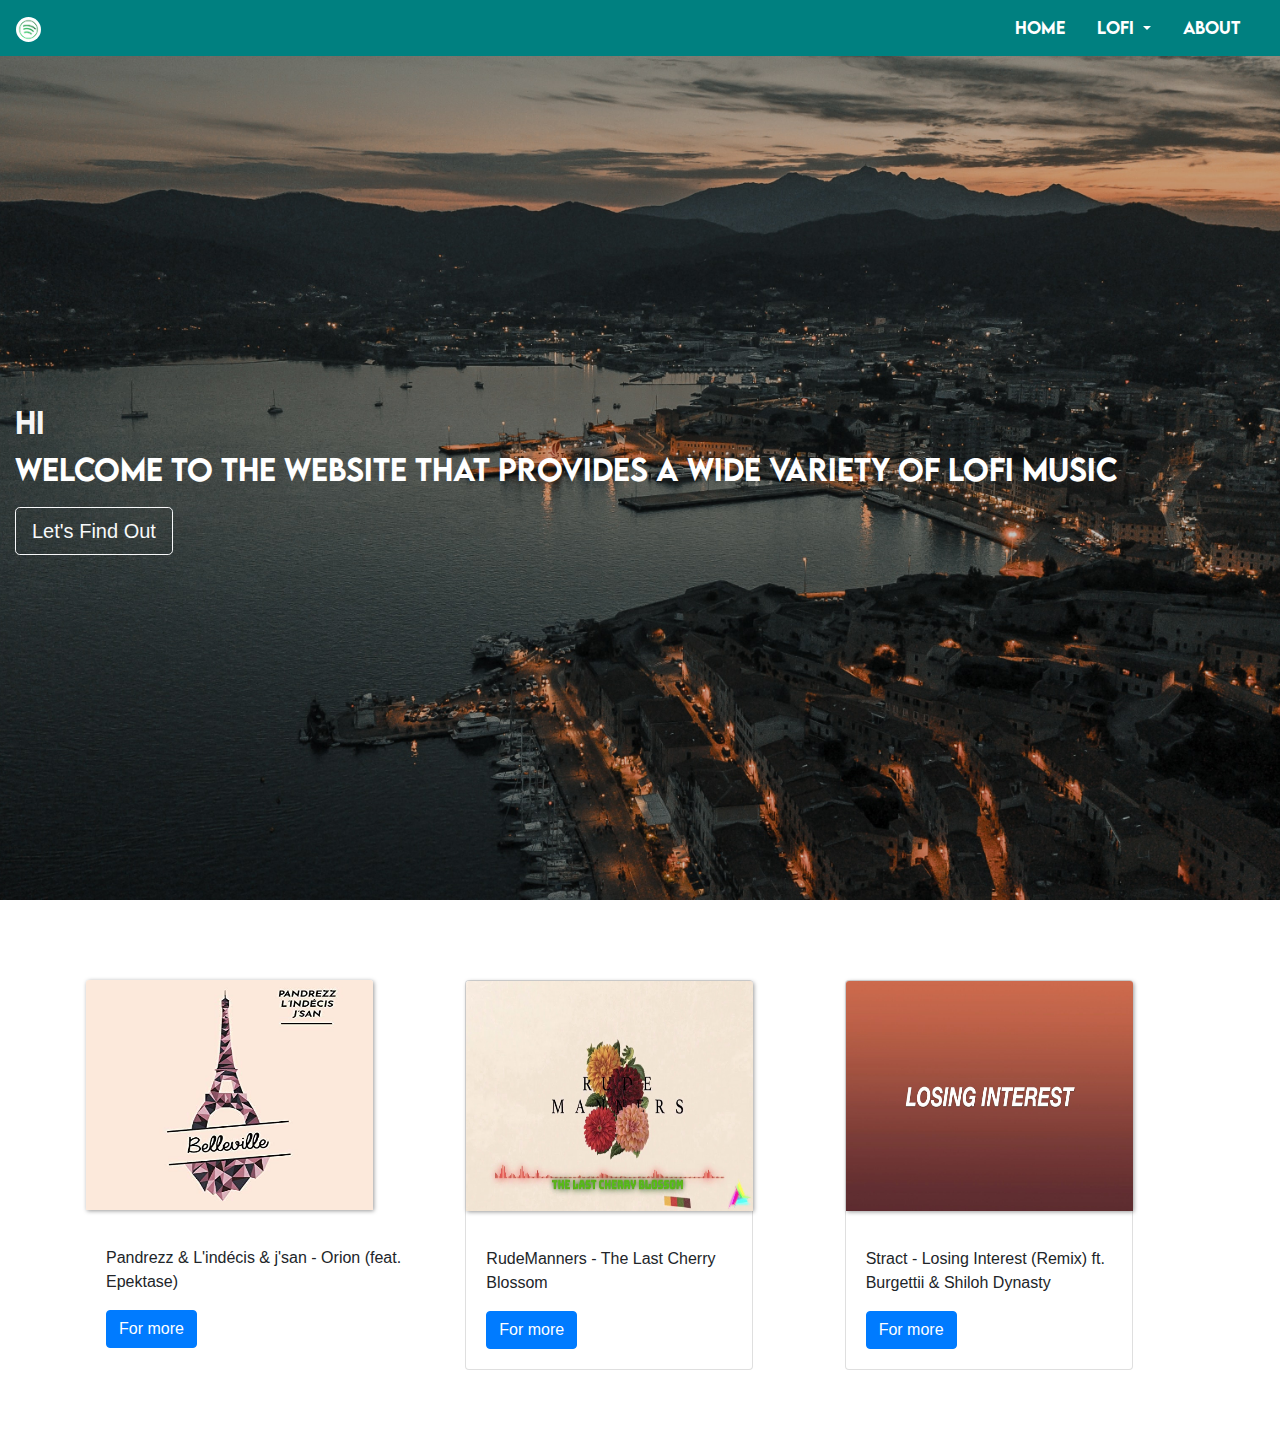
<file: index.html>
<!DOCTYPE html>
<html lang="en">
<head>
    <meta charset="UTF-8">
    <meta http-equiv="X-UA-Compatible" content="IE=edge">
    <meta name="viewport" content="width=device-width, initial-scale=1.0">
    <title>Document</title>
    <link rel="stylesheet"a href="bootstrap.min.css">
    <link rel="stylesheet" href="filenyaitu.css">
</head>
<body>
  <nav class="navbar fixed-top navbar-expand-md" id="one">
    <a class="navbar-brand" href="https://www.spotify.com/id/"><img src="index.png" id="menu_a"></a>
    
    <button class="navbar-toggler navbar-dark" type="button" data-toggle="collapse" data-target="#main-navigation">
      <span class="navbar-toggler-icon"></span>
    </button>
    <div class="collapse navbar-collapse" id="main-navigation">
      <ul class="navbar-nav">
        <li class="nav-item">
          <a class="nav-link" href="#one">Home</a>
        </li>
        <li class="nav-item dropdown">
          <a class="nav-link dropdown-toggle" href="#" id="navbarDropdown" role="button" data-toggle="dropdown" aria-haspopup="true" aria-expanded="false">
            Lofi
          </a>
          <div class="dropdown-menu" aria-labelledby="navbarDropdown">
            <a class="dropdown-item" href="http://www.youtube.com/watch?v=AH1PuEuN_zU">Lofi remix</a>
            <a class="dropdown-item" href="http://open.spotify.com/playlist/37i9dQZF1DWWQRwui0ExPn">Lofi in Spotify</a>
            <a class="dropdown-item" href="http://www.youtube.com/watch?v=Q-0hUx-eQtg">One of the Best Lofi</a>
          </div>
        </li>
        <li class="nav-item">
          <a class="nav-link" href="#two">About</a>
        </li>
      </ul>
  </div>
  </nav>
  <header class="page-header header container-fluid">
  <div class="isifile">
    <h2>Hi</h2>
    <p id="uye_1">Welcome to the website that provides a wide variety of lofi music</p>
    <a href="http://www.youtube.com/watch?v=5qap5aO4i9A"><button class="btn btn-outline-light btn-lg">Let's Find Out</button></a>
  </div>
</header>
<div class="container fileitunya" id="two">
  <div class="row">
          <div class="col">
            <a href="http://www.youtube.com/watch?v=QXGBYvMTgb0"><img src="71WmG8P3EyL._SS500_.jpg" class="card-img-top" alt="..."></a>
            <div class="card-body">
              <p class="card-text">Pandrezz & L'indécis & j'san - Orion (feat. Epektase) </p>
              <a href="http://www.youtube.com/watch?v=QXGBYvMTgb0" class="btn btn-primary">For more</a>
            </div>
          </div>
          
          <div class="col">
              <div class="card" style="width: 18rem;">
                <a href="http://www.youtube.com/watch?v=N-Arpe57N20"><img src="maxresdefault3.jpg" class="card-img-top" alt="..."></a>
                <div class="card-body">
                  <p class="card-text">RudeManners - The Last Cherry Blossom</p>
                  <a href="http://www.youtube.com/watch?v=N-Arpe57N20" class="btn btn-primary">For more</a>
                </div>
              </div>
          </div>
          
          <div class="col">
            <div class= "card" style="width: 18rem;">
              <a href="http://www.youtube.com/watch?v=zZSgfhMZJW0"><img src="maxresdefault.jpg" class="card-img-top" alt="..."></a>
              <div class="card-body">
                <p class="card-text">Stract - Losing Interest (Remix) ft. Burgettii & Shiloh Dynasty</p>
                <a href="http://www.youtube.com/watch?v=zZSgfhMZJW0" class="btn btn-primary">For more</a>
              </div>
            </div>
          </div>
      </div>
  </div>
  </div>
  </div>
</div>
    <script src="jquery-3.6.0.min.js"></script>
    <script src="bootstrap.min.js"></script>
    <script src="file.js"></script>
</body>
</html>
</file>
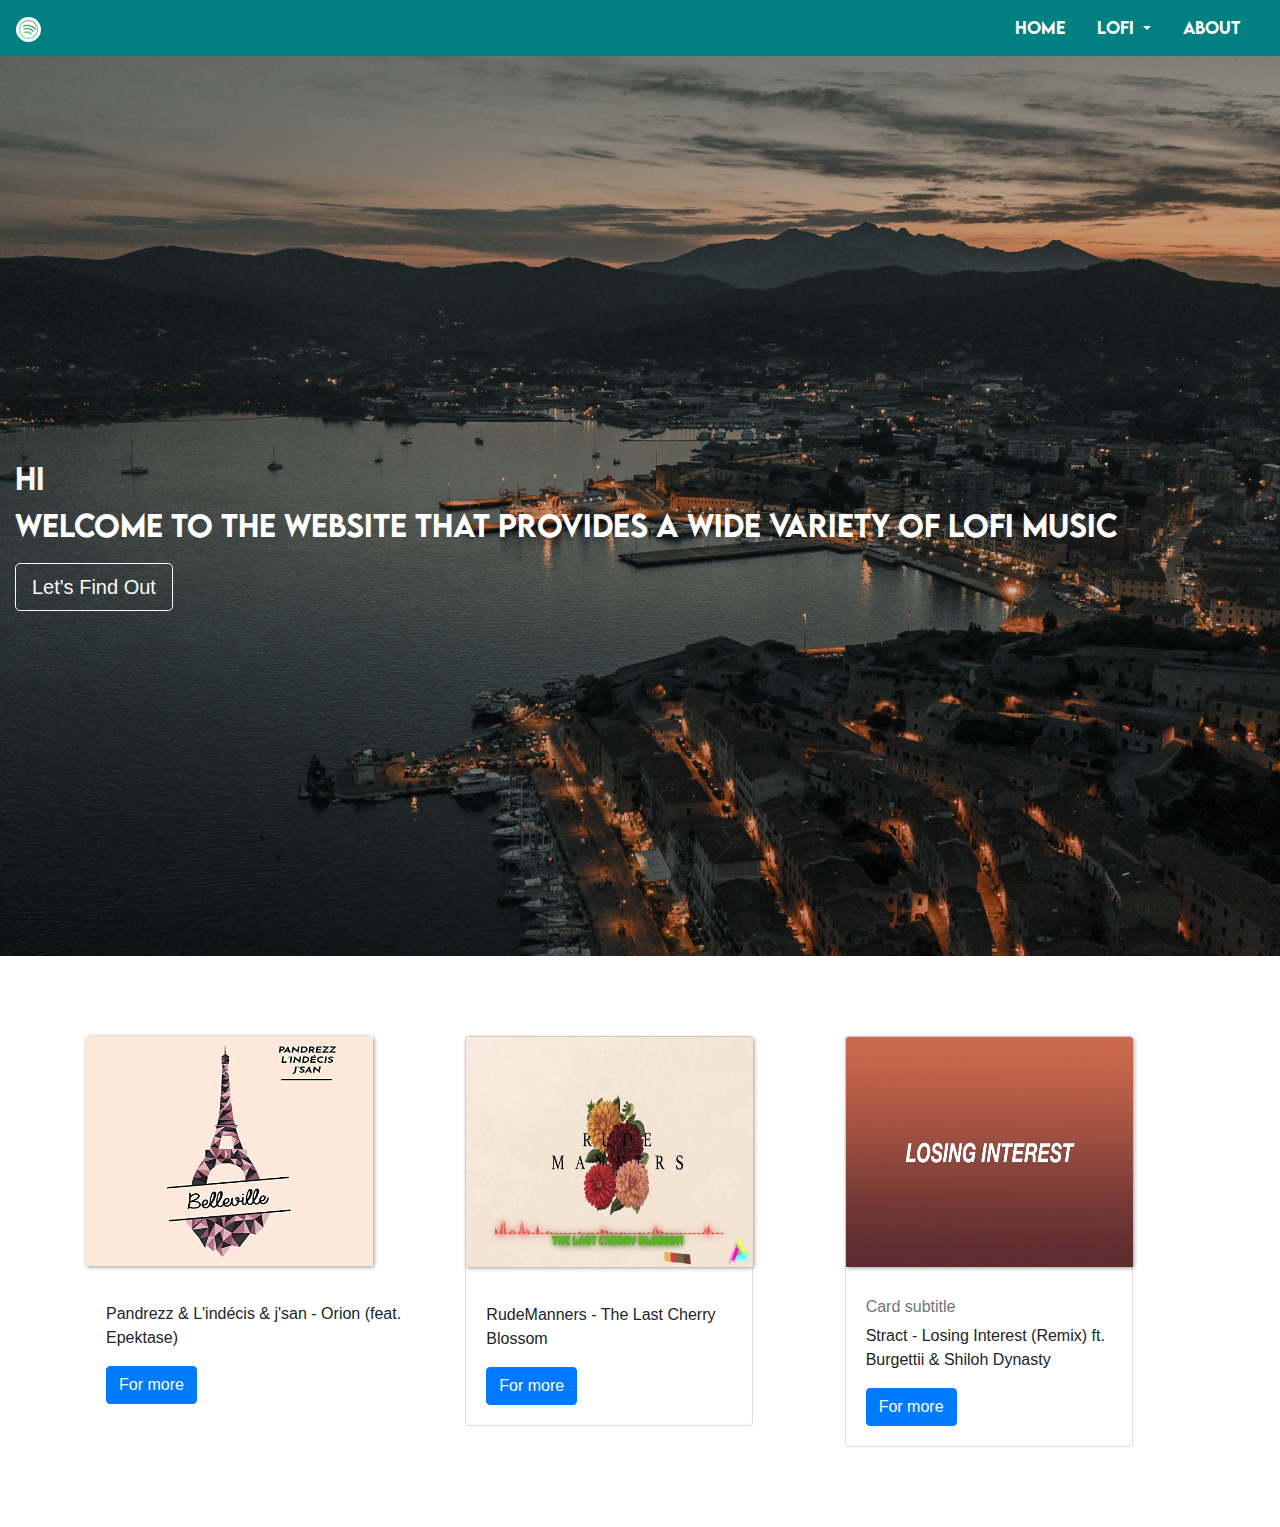
<file: tugaske4/index.html>
<!DOCTYPE html>
<html lang="en">
<head>
    <meta charset="UTF-8">
    <meta http-equiv="X-UA-Compatible" content="IE=edge">
    <meta name="viewport" content="width=device-width, initial-scale=1.0">
    <title>Document</title>
    <link rel="stylesheet"a href="bootstrap.min.css">
    <link rel="stylesheet" href="filenyaitu.css">
</head>
<body>
  <nav class="navbar navbar-expand-md" id="one">
    <a class="navbar-brand" href="http://www.spotify.com/id/"><img src="index.png" id="menu_a"></a>
    
    <button class="navbar-toggler navbar-dark" type="button" data-toggle="collapse" data-target="#main-navigation">
      <span class="navbar-toggler-icon"></span>
    </button>
    <div class="collapse navbar-collapse" id="main-navigation">
      <ul class="navbar-nav">
        <li class="nav-item">
          <a class="nav-link" href="#one">Home</a>
        </li>
        <li class="nav-item dropdown">
          <a class="nav-link dropdown-toggle" href="#" id="navbarDropdown" role="button" data-toggle="dropdown" aria-haspopup="true" aria-expanded="false">
            Lofi
          </a>
          <div class="dropdown-menu" aria-labelledby="navbarDropdown">
            <a class="dropdown-item" href="http://www.youtube.com/watch?v=AH1PuEuN_zU">Lofi remix</a>
            <a class="dropdown-item" href="http://open.spotify.com/playlist/37i9dQZF1DWWQRwui0ExPn">Lofi in Spotify</a>
            <a class="dropdown-item" href="http://www.youtube.com/watch?v=Q-0hUx-eQtg">One of the Best Lofi</a>
          </div>
        </li>
        <li class="nav-item">
          <a class="nav-link" href="#two">About</a>
        </li>
      </ul>
  </div>
  </nav>
  <header class="page-header header container-fluid">
  <div class="isifile">
    <h2>Hi</h2>
    <p id="uye_1">Welcome to the website that provides a wide variety of lofi music</p>
    <a href="http://www.youtube.com/watch?v=5qap5aO4i9A"><button class="btn btn-outline-light btn-lg">Let's Find Out</button></a>
  </div>
</header>
<div class="container fileitunya" id="two">
  <div class="row">
          <div class="col">
            <a href="http://www.youtube.com/watch?v=QXGBYvMTgb0"><img src="71WmG8P3EyL._SS500_.jpg" class="card-img-top" alt="..."></a>
            <div class="card-body">
              <p class="card-text">Pandrezz & L'indécis & j'san - Orion (feat. Epektase) </p>
              <a href="http://www.youtube.com/watch?v=QXGBYvMTgb0" class="btn btn-primary">For more</a>
            </div>
          </div>
          
          <div class="col">
              <div class="card" style="width: 18rem;">
                <a href="http://www.youtube.com/watch?v=N-Arpe57N20"><img src="maxresdefault3.jpg" class="card-img-top" alt="..."></a>
                <div class="card-body">
                  <p class="card-text">RudeManners - The Last Cherry Blossom</p>
                  <a href="http://www.youtube.com/watch?v=N-Arpe57N20" class="btn btn-primary">For more</a>
                </div>
              </div>
          </div>
          
          <div class="col">
            <div class= "card" style="width: 18rem;">
              <a href="http://www.youtube.com/watch?v=zZSgfhMZJW0"><img src="maxresdefault.jpg" class="card-img-top" alt="..."></a>
              <div class="card-body">
                <h6 class="card-subtitle mb-2 text-muted">Card subtitle</h6>
                <p class="card-text">Stract - Losing Interest (Remix) ft. Burgettii & Shiloh Dynasty</p>
                <a href="http://www.youtube.com/watch?v=zZSgfhMZJW0" class="btn btn-primary">For more</a>
              </div>
            </div>
          </div>
      </div>
  </div>
  </div>
  </div>
</div>
    <script src="jquery-3.6.0.min.js"></script>
    <script src="bootstrap.min.js"></script>
    <script src="file.js"></script>
</body>
</html>
</file>
<file: filenyaitu.css>
@media (min-width: 576px) {   

  }
@media (min-width: 768px) {  

   }
@media (min-width: 992px) { 

 }
@media (min-width: 1200px) {
}

@font-face { font-family: Lemon; src: url('LEMONMILK-Medium.otf'); }

.navbar {
  background-color: teal;
}
.nav-link,
.navbar-brand {
  color: #fff;
  cursor: pointer;
}
.nav-link {
  margin-right: 1em !important;
  font-family: Lemon;
}
.nav-link:hover {
  color: #000;
}
.navbar-collapse {
  justify-content: flex-end;
}
#menu_a {
   height: 25px;
   border-radius: 50%;
}
h2 {
  font-family: Lemon;
  font-size: 29px;
}
#uye_1 {
  font-size: 29px;
  font-family: Lemon;
}
.isifile {
	text-align: left;
  top: 38%;
  position: absolute;
	top: 45%;
}
.isifile h2 {
	color: whitesmoke;
}
.isifile p {
	color: white;

}
.header {
  background-image: url('clay-banks-AuYrqX6PXYY-unsplash.jpg');
  background-size: cover;
  background-position: center;
  position: relative;
}
.fileitunya {
	margin: 4em auto;
	padding: 1em;
	position: relative;
}
.fileitunya img {
	-webkit-box-shadow: 1px 1px 4px rgba(0, 0, 0, 0.4);
	-moz-box-shadow: 1px 1px 4px rgba(0, 0, 0, 0.4);
	box-shadow: 1px 1px 4px rgba(0, 0, 0, 0.4);
	margin-bottom: 16px;
  height : 230px;
  width: 287px;
}
.bagian {
  font-size: 13px;
}
</file>
<file: tugaske4/filenyaitu.css>
@media (min-width: 576px) {   

  }
@media (min-width: 768px) {  

   }
@media (min-width: 992px) { 

 }
@media (min-width: 1200px) {
}

@font-face { font-family: Lemon; src: url('LEMONMILK-Medium.otf'); }

.navbar {
  background-color: teal;
}
.nav-link,
.navbar-brand {
  color: #fff;
  cursor: pointer;
}
.nav-link {
  margin-right: 1em !important;
  font-family: Lemon;
}
.nav-link:hover {
  color: #000;
}
.navbar-collapse {
  justify-content: flex-end;
}
#menu_a {
   height: 25px;
   border-radius: 50%;
}
h2 {
  font-family: Lemon;
  font-size: 29px;
}
#uye_1 {
  font-size: 29px;
  font-family: Lemon;
}
.isifile {
	text-align: left;
  top: 38%;
  position: absolute;
	top: 45%;
}
.isifile h2 {
	color: whitesmoke;
}
.isifile p {
	color: white;

}
.header {
  background-image: url('clay-banks-AuYrqX6PXYY-unsplash.jpg');
  background-size: cover;
  background-position: center;
  position: relative;
}
.fileitunya {
	margin: 4em auto;
	padding: 1em;
	position: relative;
}
.fileitunya img {
	-webkit-box-shadow: 1px 1px 4px rgba(0, 0, 0, 0.4);
	-moz-box-shadow: 1px 1px 4px rgba(0, 0, 0, 0.4);
	box-shadow: 1px 1px 4px rgba(0, 0, 0, 0.4);
	margin-bottom: 16px;
  height : 230px;
  width: 287px;
}
.bagian {
  font-size: 13px;
}
</file>
